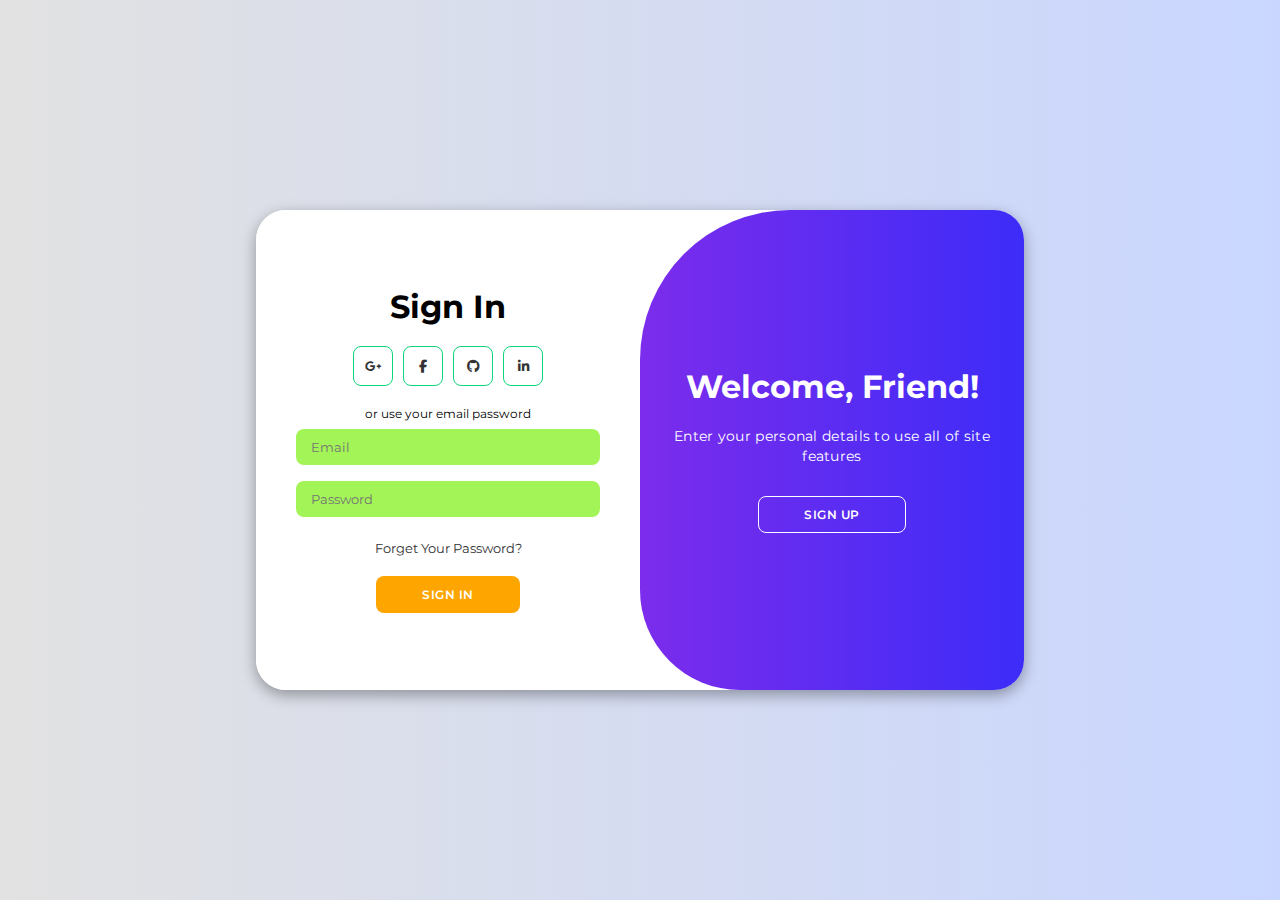
<file: Login page animation/index.html>
<!DOCTYPE html>
<html lang="en">

<head>
    <meta charset="UTF-8">
    <meta name="viewport" content="width=device-width, initial-scale=1.0">
    <link rel="stylesheet" href="https://cdnjs.cloudflare.com/ajax/libs/font-awesome/6.4.2/css/all.min.css">
    <link rel="stylesheet" href="style.css">
    <title>Modern Login Page</title>
</head>

<body>

    <div class="container" id="container">
        <div class="form-container sign-up">
            <form>
                <h1>Create Account</h1>
                <div class="social-icons">
                    <a href="#" class="icon"><i class="fa-brands fa-google-plus-g"></i></a>
                    <a href="#" class="icon"><i class="fa-brands fa-facebook-f"></i></a>
                    <a href="#" class="icon"><i class="fa-brands fa-github"></i></a>
                    <a href="#" class="icon"><i class="fa-brands fa-linkedin-in"></i></a>
                </div>
                <span>or use your email for registeration</span>
                <input type="text" placeholder="Name">
                <input type="email" placeholder="Email">
                <input type="password" placeholder="Password">
                <button>Sign Up</button>
            </form>
        </div>
        <div class="form-container sign-in">
            <form>
                <h1>Sign In</h1>
                <div class="social-icons">
                    <a href="#" class="icon"><i class="fa-brands fa-google-plus-g"></i></a>
                    <a href="#" class="icon"><i class="fa-brands fa-facebook-f"></i></a>
                    <a href="#" class="icon"><i class="fa-brands fa-github"></i></a>
                    <a href="#" class="icon"><i class="fa-brands fa-linkedin-in"></i></a>
                </div>
                <span>or use your email password</span>
                <input type="email" placeholder="Email">
                <input type="password" placeholder="Password">
                <a href="#">Forget Your Password?</a>
                <button>Sign In</button>
            </form>
        </div>
        <div class="toggle-container">
            <div class="toggle">
                <div class="toggle-panel toggle-left">
                    <h1>Welcome Back!</h1>
                    <p>Enter your personal details to use all of site features</p>
                    <button class="hidden" id="login">Sign In</button>
                </div>
                <div class="toggle-panel toggle-right">
                    <h1>Welcome, Friend!</h1>
                    <p>Enter your personal details to use all of site features</p>
                    <button class="hidden" id="register">Sign Up</button>
                </div>
            </div>
        </div>
    </div>

    <script src="script.js"></script>
</body>

</html>
</file>
<file: Login page animation/style.css>
@import url('https://fonts.googleapis.com/css2?family=Montserrat:wght@300;400;500;600;700&display=swap');

*{
    margin: 0;
    padding: 0;
    box-sizing: border-box;
    font-family: 'Montserrat', sans-serif;
}

body{
    background-color: #c9d6ff;
    background: linear-gradient(to right, #e2e2e2, #c9d6ff);
    display: flex;
    align-items: center;
    justify-content: center;
    flex-direction: column;
    height: 100vh;
}

.container{
    background-color: #fff;
    border-radius: 30px;
    box-shadow: 0 5px 15px rgba(0, 0, 0, 0.35);
    position: relative;
    overflow: hidden;
    width: 768px;
    max-width: 100%;
    min-height: 480px;
}

.container p{
    font-size: 14px;
    line-height: 20px;
    letter-spacing: 0.3px;
    margin: 20px 0;
}

.container span{
    font-size: 12px;
}

.container a{
    color: #333;
    font-size: 13px;
    text-decoration: none;
    margin: 15px 0 10px;
}

.container button{
    background-color: orange;
    color: #fff;
    font-size: 12px;
    padding: 10px 45px;
    border: 1px solid transparent;
    border-radius: 8px;
    font-weight: 600;
    letter-spacing: 0.5px;
    text-transform: uppercase;
    margin-top: 10px;
    cursor: pointer;
}

.container button.hidden{
    background-color: transparent;
    border-color: #fff;
}

.container form{
    background-color: #fff;
    display: flex;
    align-items: center;
    justify-content: center;
    flex-direction: column;
    padding: 0 40px;
    height: 100%;
}

.container input{
    background-color: #a3f457;
    border: none;
    margin: 8px 0;
    padding: 10px 15px;
    font-size: 13px;
    border-radius: 8px;
    width: 100%;
    outline: none;
}

.form-container{
    position: absolute;
    top: 0;
    height: 100%;
    transition: all 0.6s ease-in-out;
}

.sign-in{
    left: 0;
    width: 50%;
    z-index: 2;
}

.container.active .sign-in{
    transform: translateX(100%);
}

.sign-up{
    left: 0;
    width: 50%;
    opacity: 0;
    z-index: 1;
}

.container.active .sign-up{
    transform: translateX(100%);
    opacity: 1;
    z-index: 5;
    animation: move 0.6s;
}

@keyframes move{
    0%, 49.99%{
        opacity: 0;
        z-index: 1;
    }
    50%, 100%{
        opacity: 1;
        z-index: 5;
    }
}

.social-icons{
    margin: 20px 0;
}

.social-icons a{
    border: 1px solid #0fd57c;
    border-radius: 20%;
    display: inline-flex;
    justify-content: center;
    align-items: center;
    margin: 0 3px;
    width: 40px;
    height: 40px;
}

.toggle-container{
    position: absolute;
    top: 0;
    left: 50%;
    width: 50%;
    height: 100%;
    overflow: hidden;
    transition: all 0.6s ease-in-out;
    border-radius: 150px 0 0 100px;
    z-index: 1000;
}

.container.active .toggle-container{
    transform: translateX(-100%);
    border-radius: 0 150px 100px 0;
}

.toggle{
    background-color: rgb(194, 24, 232);
    height: 100%;
    background: linear-gradient(to right, #bb2cdf, #3d2cf8);
    color: #fff;
    position: relative;
    left: -100%;
    height: 100%;
    width: 200%;
    transform: translateX(0);
    transition: all 0.6s ease-in-out;
}

.container.active .toggle{
    transform: translateX(50%);
}

.toggle-panel{
    position: absolute;
    width: 50%;
    height: 100%;
    display: flex;
    align-items: center;
    justify-content: center;
    flex-direction: column;
    padding: 0 30px;
    text-align: center;
    top: 0;
    transform: translateX(0);
    transition: all 0.6s ease-in-out;
}

.toggle-left{
    transform: translateX(-200%);
}

.container.active .toggle-left{
    transform: translateX(0);
}

.toggle-right{
    right: 0;
    transform: translateX(0);
}

.container.active .toggle-right{
    transform: translateX(200%);
}
</file>
